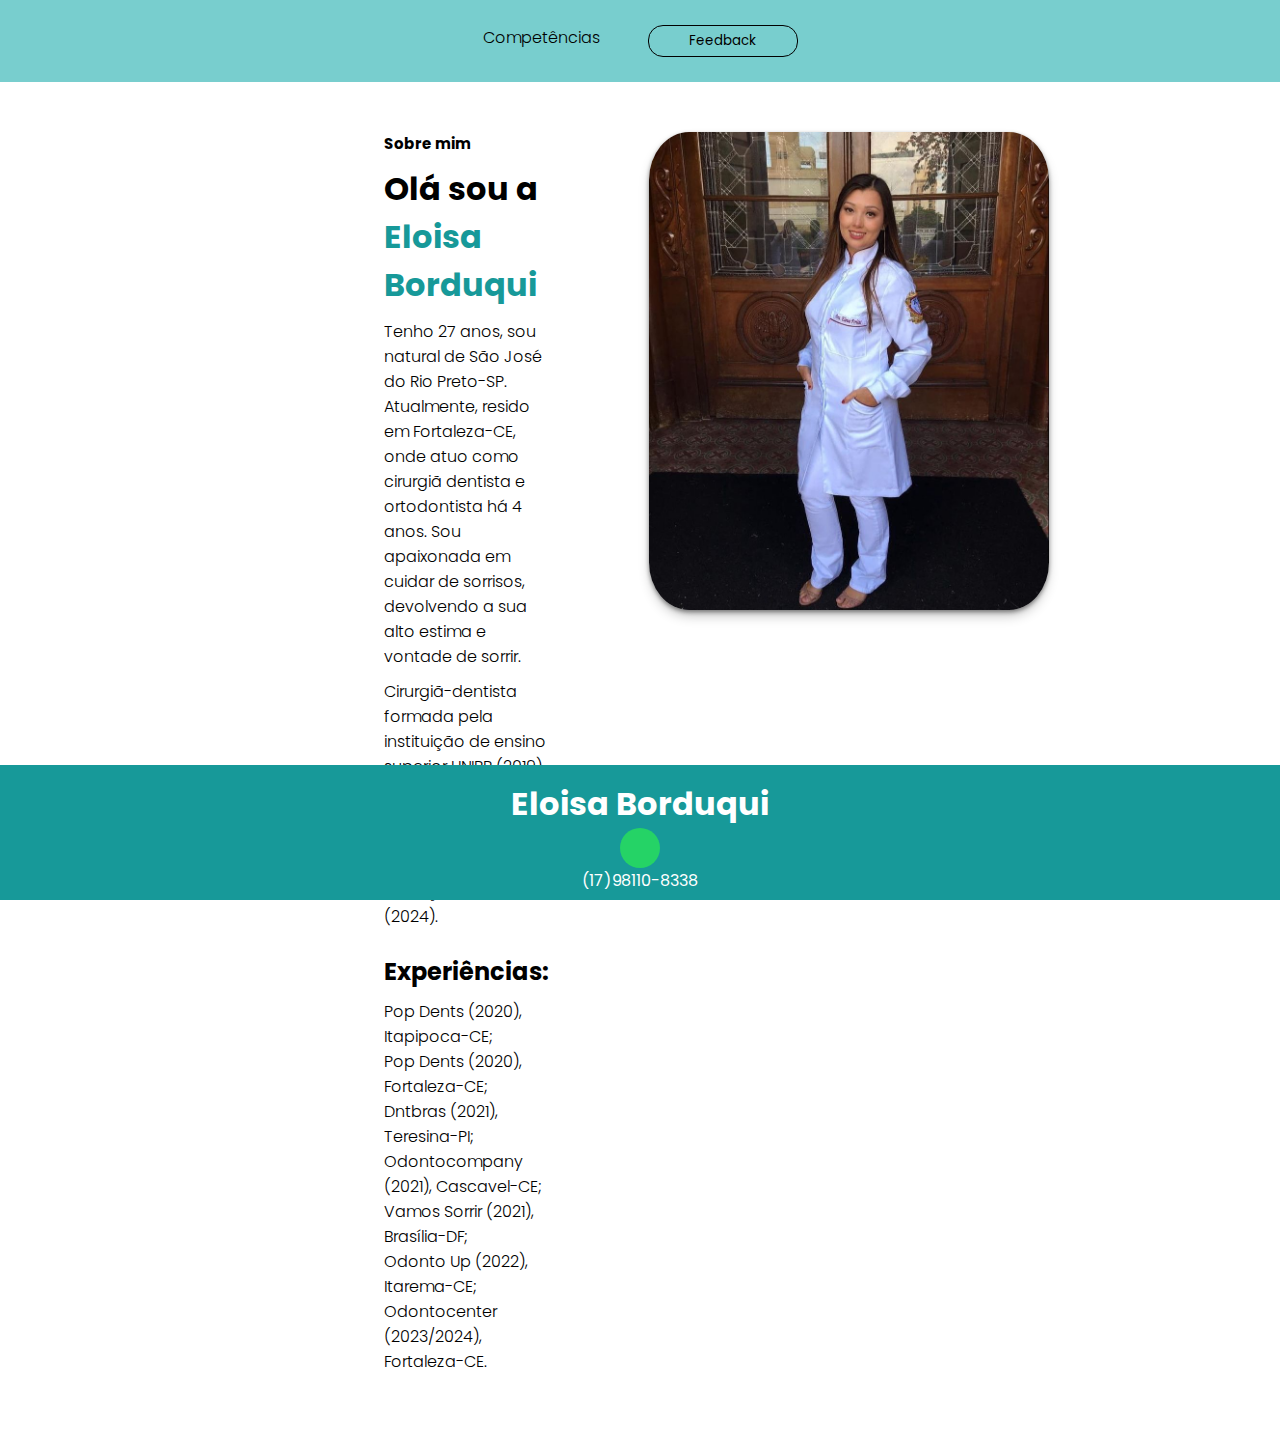
<file: index.html>
<!DOCTYPE html>
<html lang="pt-br">
<head>
    <meta charset="UTF-8">
    <meta name="viewport" content="width=device-width, initial-scale=1.0">
    <link rel="stylesheet" href="https://cdnjs.cloudflare.com/ajax/libs/font-awesome/6.5.2/css/all.min.css" integrity="sha512-SnH5WK+bZxgPHs44uWIX+LLJAJ9/2PkPKZ5QiAj6Ta86w+fsb2TkcmfRyVX3pBnMFcV7oQPJkl9QevSCWr3W6A==" crossorigin="anonymous" referrerpolicy="no-referrer" />
    <link rel="stylesheet" href="style.css">
    <link rel="shortcut icon" href="imagens/Logo.jpg" type="image/x-icon">
    <title>Eloisa Borduqui</title>
</head>
<body>
    <header>
        <div class="cabeçalho-link">
            <li>
                <a href="formação.html">Competências</a>
            </li>
            <li>
            <a href="feedback.html"><button>Feedback</button></a>
        </li>
       </div>
   </header>
   <main>
    <section class="topo-do-site">
     <div class="interface">
        <div class="flex">
            <div class="text-topo-site">
                <h3>Sobre mim</h3>
                <h1>Olá sou a <span>Eloisa Borduqui</span></h1>
                 <p>Tenho 27 anos, sou natural de São José do Rio Preto-SP.
Atualmente, resido em Fortaleza-CE, onde atuo como cirurgiã dentista e ortodontista há 4 anos.
Sou apaixonada em cuidar de sorrisos, devolvendo a sua alto estima e vontade de sorrir.</p>
                <p>Cirurgiã-dentista formada pela instituição de ensino superior UNIRP (2019) e
                    possuo pós-graduação em Ortodontia pela Faculdade Paulo Picanço, Ceará (2024).</p><br>
                    <h2>Experiências:</h2>
                    <p>Pop Dents (2020), Itapipoca-CE; <br> Pop Dents (2020), Fortaleza-CE; <br>
                        Dntbras (2021), Teresina-PI; <br>
                        Odontocompany (2021), Cascavel-CE;<br>
                        Vamos Sorrir (2021), Brasília-DF; <br>
                        Odonto Up (2022), Itarema-CE; <br>
                        Odontocenter (2023/2024), Fortaleza-CE.</p><br>
            </div><!--text-topo-site-->
            <div class="img-topo-site">
             <img src="imagens/Foto.jpg" alt="">
            </div><!--img-topo-site-->
        </div><!--flex-->
     </div><!--interface-->
    </section><!--topo-do-site-->
   </main>
   <footer>
        <h1>Eloisa Borduqui</h1>
    <div id="footer_social_media">
        <a href="https://web.whatsapp.com/send?phone=17981108338" target="_blank" class="footer-link" id="whatsapp">
            <i class="fa-brands fa-whatsapp"></i>
        </a>
    </div><!--footer_social_media-->
    (17)98110-8338
   </footer>
</body>
</html>
</file>
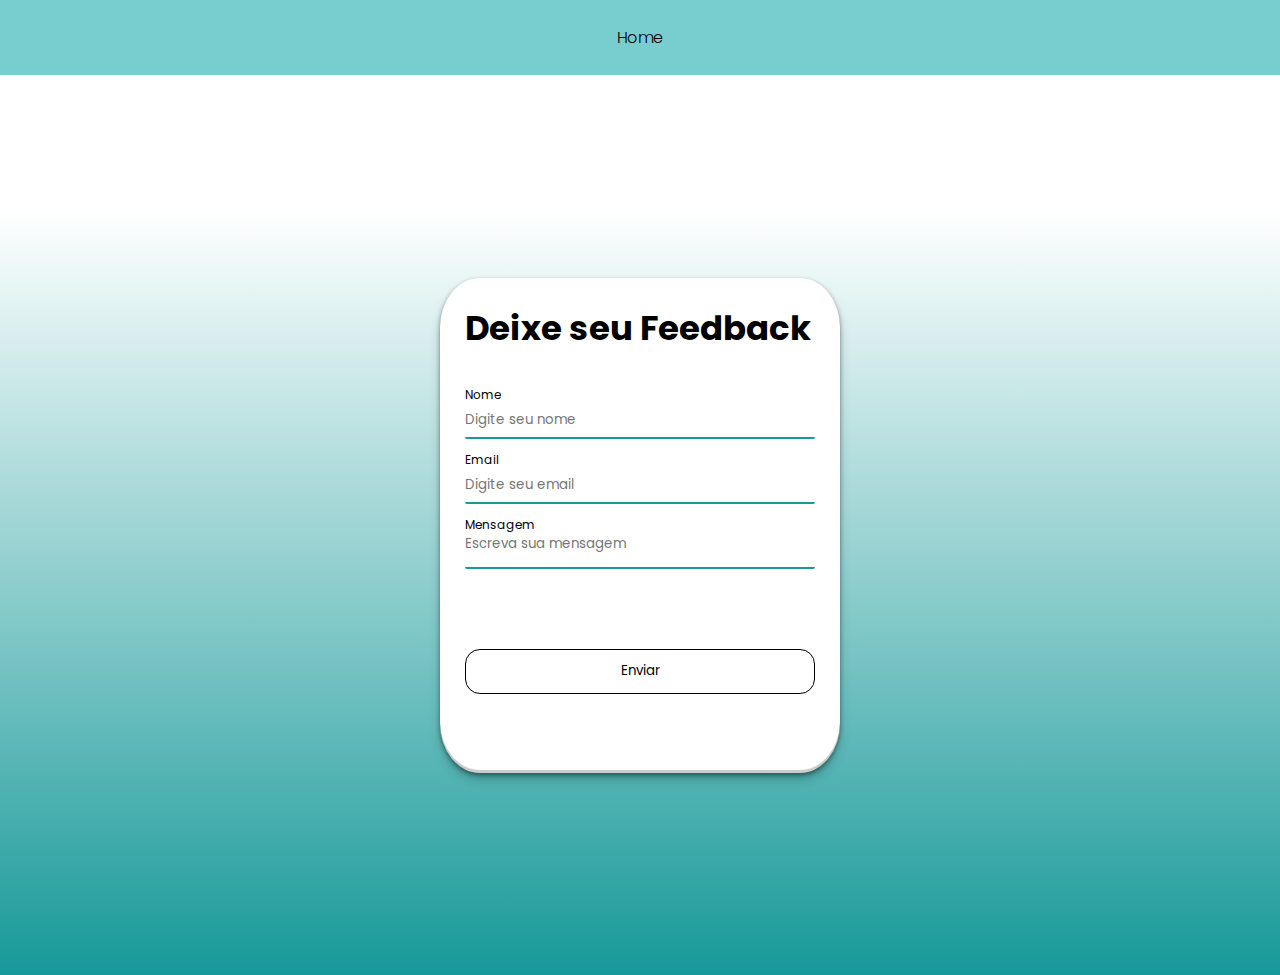
<file: feedback.html>
<!DOCTYPE html>
<html lang="pt-br">
<head>
    <meta charset="UTF-8">
    <meta name="viewport" content="width=device-width, initial-scale=1.0">
    <link rel="stylesheet" href="https://cdnjs.cloudflare.com/ajax/libs/font-awesome/6.5.2/css/all.min.css" integrity="sha512-SnH5WK+bZxgPHs44uWIX+LLJAJ9/2PkPKZ5QiAj6Ta86w+fsb2TkcmfRyVX3pBnMFcV7oQPJkl9QevSCWr3W6A==" crossorigin="anonymous" referrerpolicy="no-referrer" />
    <link rel="stylesheet" href="style.css">
    <link rel="shortcut icon" href="imagens/dente.ico" type="image/x-icon">
    <title>Feedback</title>
</head>
<body>
    <header>
        <div class="cabeçalho-link">
      <li>
    <a href="index.html">Home</a>
     </li>
    </header>
    <div class="centralizar">
    <form action="https://api.staticforms.xyz/submit" method="post">
<h1>Deixe seu Feedback</h1>
<div class="area-input">
    <label for="">Nome</label>
    <input type="text" placeholder="Digite seu nome" required>
</div>
<div class="area-input">
    <label for="">Email</label>
    <input type="text" placeholder="Digite seu email" required>
</div>
<div class="area-input">
    <label for="">Mensagem</label>
    <textarea name="mensagem" id="mensagem" cols="30" rows="5" placeholder="Escreva sua mensagem" required></textarea>
</div>
<button type="submit">Enviar</button>

<input type="hidden" name="accessKey" value="a25cae79-c1be-4d40-8c4d-a80088ae6b61">
<input type="hidden" name="redirectTo" value="http://127.0.0.1:5500/Repositorio-site/obrigado.html">
    </form>
</div>
</div>
</body>
</html>
</file>
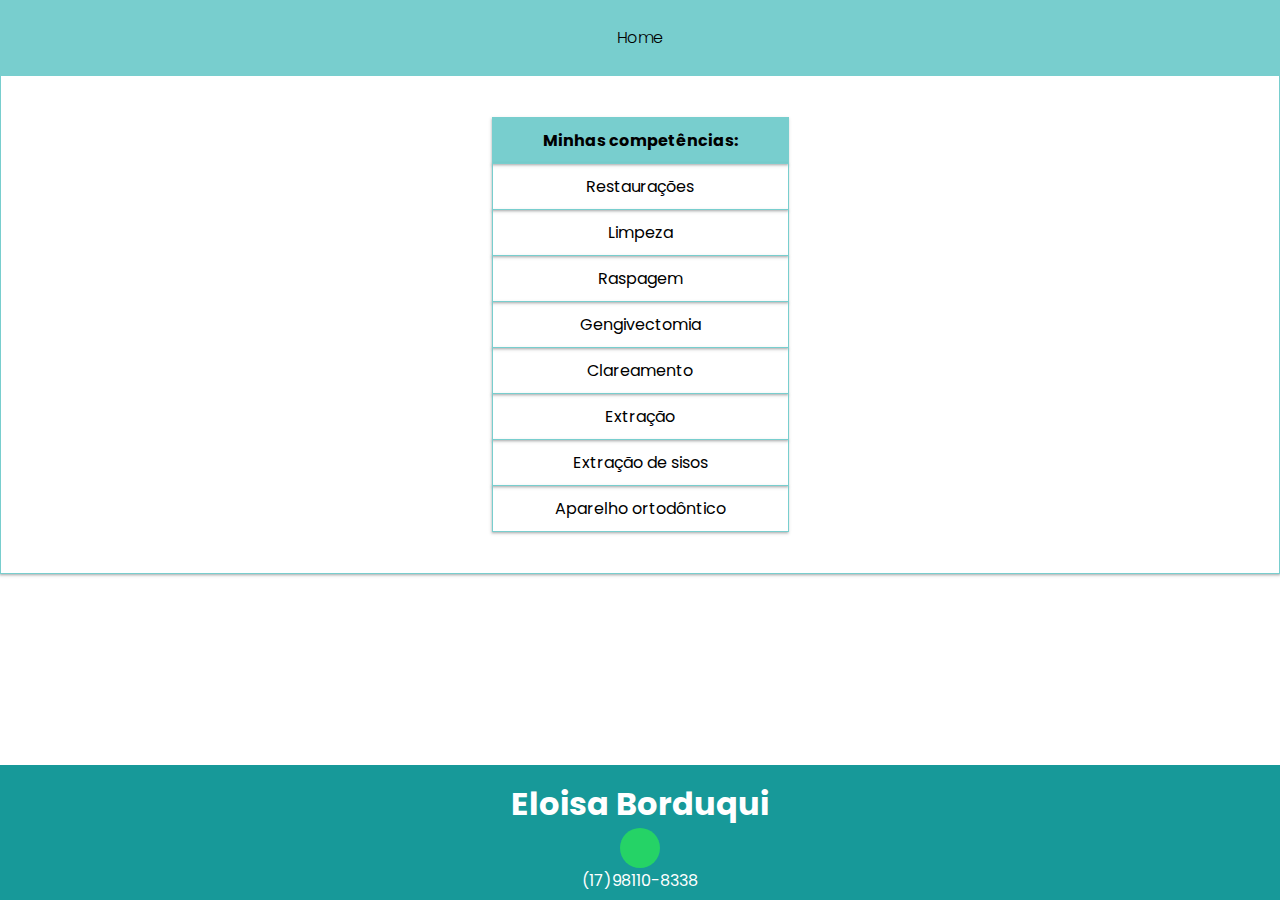
<file: formação.html>
<!DOCTYPE html>
<html lang="pt-br">
<head>
    <meta charset="UTF-8">
    <meta name="viewport" content="width=device-width, initial-scale=1.0">
    <link rel="stylesheet" href="https://cdnjs.cloudflare.com/ajax/libs/font-awesome/6.5.2/css/all.min.css" integrity="sha512-SnH5WK+bZxgPHs44uWIX+LLJAJ9/2PkPKZ5QiAj6Ta86w+fsb2TkcmfRyVX3pBnMFcV7oQPJkl9QevSCWr3W6A==" crossorigin="anonymous" referrerpolicy="no-referrer" />
    <link rel="stylesheet" href="style.css">
    <link rel="shortcut icon" href="imagens/dente.ico" type="image/x-icon">
    <title>Eloisa Borduqui</title>
</head>
<body>
    <header>
        <div class="cabeçalho-link">
       <li>
    <a href="index.html">Home</a>
      </li>   
    </div>
    </header>
                    <table>
                        <tr>
                            <th class="conteudo">Minhas competências:</th>
                        </tr>
                        <tr>
                            <td class="conteudo">Restaurações </td>
                        </tr>
                        <tr>
                            <td class="conteudo">Limpeza </td>
                        </tr>
                        <tr>
                            <td class="conteudo">Raspagem</td>
                        </tr>
                        <tr>
                            <td class="conteudo">Gengivectomia</td>
                        </tr>
                        <tr>
                            <td class="conteudo">Clareamento</td>
                        </tr>
                        <tr>
                            <td class="conteudo">Extração </td>
                        </tr>
                        <tr>
                            <td class="conteudo">Extração de sisos </td>
                        </tr>
                        <tr>
                            <td class="conteudo">Aparelho ortodôntico</td>
                        </tr>
                    </table>
       <footer>
            <h1>Eloisa Borduqui</h1>
        <div id="footer_social_media">
            <a href="https://web.whatsapp.com/send?phone=17981108338" target="_blank" class="footer-link" id="whatsapp">
                <i class="fa-brands fa-whatsapp"></i>
            </a>
        </div><!--footer_social_media-->
        (17)98110-8338
       </footer>
</body>
</html>
</file>
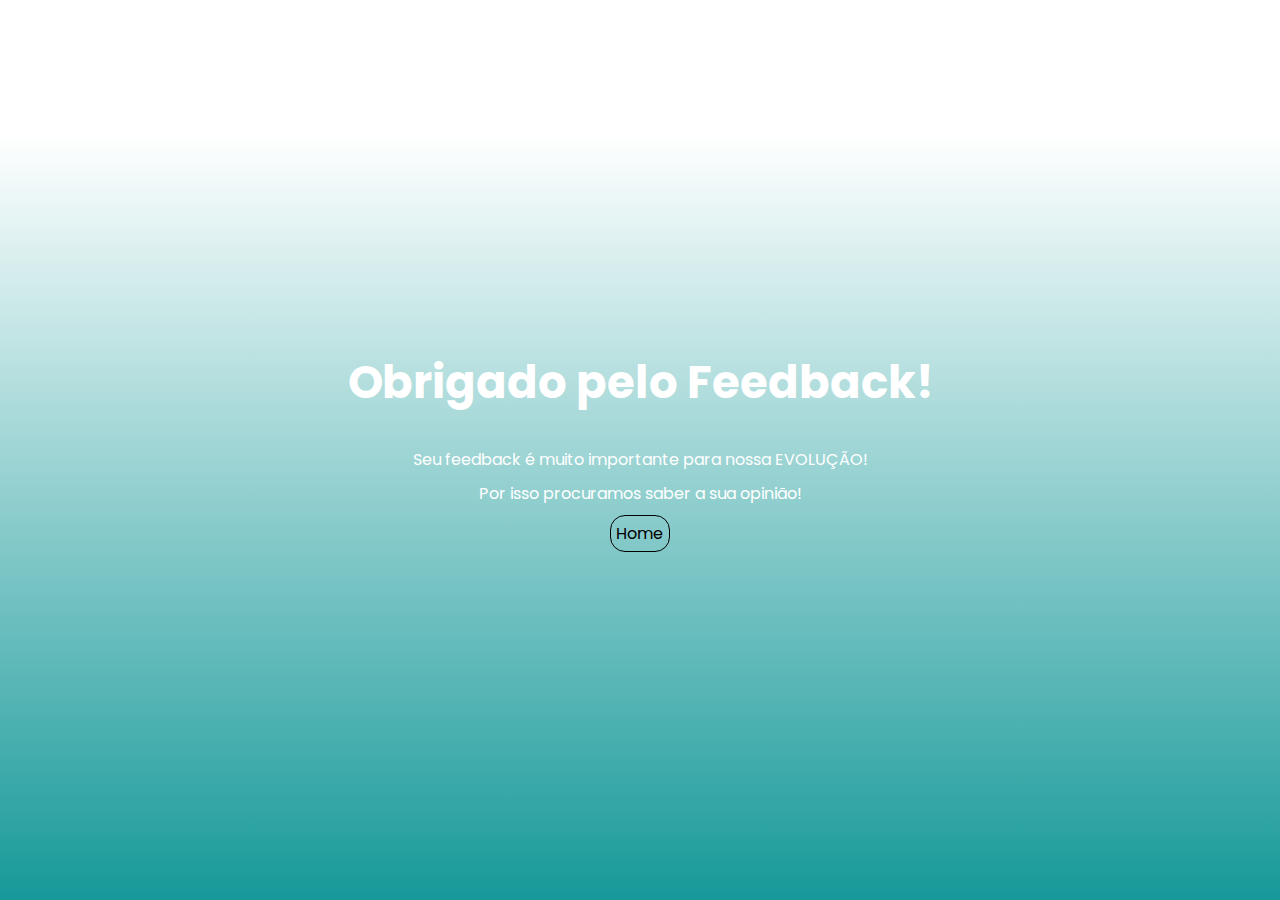
<file: obrigado.html>
<!DOCTYPE html>
<html lang="pt-br">
<head>
    <meta charset="UTF-8">
    <meta name="viewport" content="width=device-width, initial-scale=1.0">
    <link rel="stylesheet" href="style.css">
    <link rel="shortcut icon" href="imagens/dente.ico" type="image/x-icon">
    <title>Agradecimento</title>
</head>
<body class="main">
<h1 class="text-obrigado">Obrigado pelo Feedback!</h1>
<p class="paragrafo">Seu feedback é muito importante para nossa EVOLUÇÃO!</p>
<p class="paragrafo"> Por isso procuramos saber a sua opinião!</p>
<a href="index.html" class="bnt">Home</a>
</body>
</html>
</file>
<file: style.css>
@import url('https://fonts.googleapis.com/css2?family=Poppins:wght@500;700&display=swap');

/* ESTILO GERAL*/
*{
margin: 0;
padding: 0;
box-sizing: border-box;
text-decoration: none;
list-style: none;
font-family: "Poppins", sans-serif;
}
body{
    overflow: hidden;
}

.interface{
    max-width: 1280px;
    margin: 0 auto;
}

.flex{
display: flex;
}
/*HEADER*/
header{
    display: flex;
    justify-content: center;
    max-width: 100%;
    align-items: center;
    padding-top: 1rem;
    position: relative;
}

header {
    background-color: #78cece;
    padding: 25px 0;
    text-align: center;
}

.cabeçalho-link{
    display: flex;
    gap: 3rem;
    font-weight: 300;
    cursor: pointer;
}
.cabeçalho-link a{
    color:black;
}

.cabeçalho-link a:hover{
    color: white;
    transition: 0.3s;
}

button{
    color: black;
    background:  transparent;
    border: solid 1px black;
    padding: 5px;
    border-radius: 15px;
    width: 150px;
    cursor: pointer;
}

button:hover{
    background-color: black;
    color: white;
    transition: 0.5s;
}
/* ESTILO DO TOPO DO SITE*/
section.topo-do-site{
    padding: 50px 30%;
}

section.topo-do.site .flex{
    align-items: center;
    justify-content: center;
}

.text-topo-site{
    width: 100%;
}

.topo-do-site h3{
    font-size: 15px;
}

.topo-do-site h1{
    margin-top: 10px;
}

.topo-do-site p{
    font-weight: 300;
    margin-top: 10px;
}

.topo-do-site span{
    color: #179999;
}

img{
    width: 400px;
    margin-left: 25%;
    border-radius: 10%;
    box-shadow: rgba(0, 0, 0, 0.4) 0px 2px 4px, rgba(0, 0, 0, 0.3) 0px 7px 13px -3px, rgba(0, 0, 0, 0.2) 0px -3px 0px inset;
}

.topo-do-site .img-topo-site img{
    position: relative;
    animation: flutuar 1s ease-in-out infinite alternate;
}

@keyframes flutuar{
    0%{
    top: 0;
}
100%{
    top: 15px
}
}
/*FOOTER*/
footer{
    position: absolute;
    background-color: #179999;
    color: white;
    padding: 15px;
    text-align: center;
    bottom: 0px;
    width: 100%;
    height: 15%;
}

#footer_social_media{
    display: flex;
    justify-content: center;
    gap: 1rem;
    margin-top: 0rem;
}

#footer_social_media .footer-link{
    display: flex;
    align-items: center;
    justify-content: center;
    height: 2.5rem;
    width: 2.5rem;
    color: white;
    border-radius: 50%;
    transition: all 0.4s;
}

#footer_social_media .footer-link i{
    font-size: 1.25rem;
}

#footer_social_media .footer-link:hover{
    opacity: 0.7;
}

#whatsapp{
background-color: #25d366;
}

/*FEEDBACK*/
.centralizar{
    width: 100%;
    height: 100vh;
    display: flex;
    align-items: center;
    justify-content: center;
    background: linear-gradient(to bottom, #fff 15%, #179999 100%);
}

form{
    width: 400px;
    height: 55%;
    background-color: white;
    padding: 25px;
    border-radius: 10%;
    box-shadow: rgba(0, 0, 0, 0.4) 0px 2px 4px, rgba(0, 0, 0, 0.3) 0px 7px 13px -3px, rgba(0, 0, 0, 0.2) 0px -3px 0px inset;
}

form h1{
    font-size: 34px;
    margin-bottom: 50px;
}

form .area-input{
display: flex;
align-items: center;
justify-content: center;
width: 100%;
position: relative;
height: 35px;
margin-bottom: 30px;
}

form .area-input label{
    position: absolute;
    top: 0;
    left: 0px;
    font-size: 12px;
    transform: translateY(-100%);
}

form .area-input input{
    width: 100%;
    height: 100%;
    border: none;
    border-radius: 2px;
    border-bottom: 2px solid #179999;
    outline: none;
}

form .area-input textarea{
    width: 100%;
    height: 100%;
    border: none;
    border-radius: 2px;
    border-bottom: 2px solid #179999;
    resize: none;
    outline: none;
    transition: all 0.5s;
}

form button{
    margin-top: 50px;
    width: 100%;
    height: 45px;
    transition: all 1s;
}

/*Página do Obrigado*/

.main{
    display: flex;
    align-items: center;
    justify-content: center;
    min-height: 100vh;
    background: linear-gradient(to bottom, #fff 15%, #179999 100%);
    flex-direction: column;
}

.text-obrigado{
    font-size: 45px;
    color: white;
    margin-bottom: 30px;
}

.paragrafo{
    color: rgb(255, 255, 255);
    margin-bottom: 9px;
}

.bnt{
    color: black;
    background: transparent;
    border: solid 1px black;
    padding: 5px;
    border-radius: 15px;
    width: 60px;
}

.bnt:hover{
    border-radius: 16px;
    background-color: black;
    color: white;
}

/*table*/
table{
    display: flex;
    justify-content: center;
    align-items: center;
    min-height: 39vw;
}

table, th,td{
    border: 1px solid #78cece;
    border-collapse: collapse;
    width: 100%;
    height: 40px;
    padding: 10px 50px;
    text-align: center;
    box-shadow: rgba(60, 64, 67, 0.3) 0px 1px 2px 0px, rgba(60, 64, 67, 0.15) 0px 1px 3px 1px;
}

th{
    background-color: #78cece;
}

tr:hover{
    background-color: #78cece;
    color: #fff;
}
</file>
